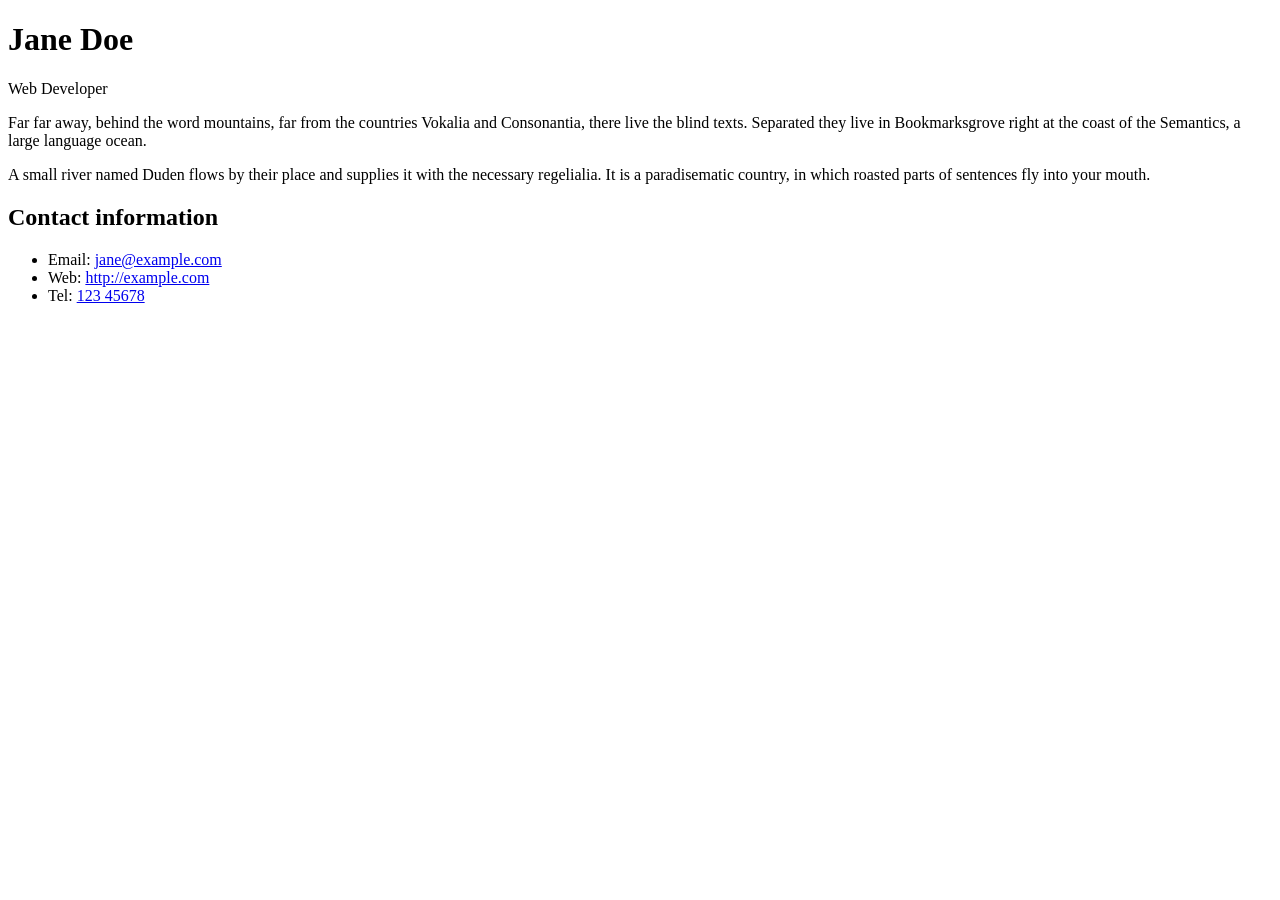
<file: assignment3_1/index.html>
<!DOCTYPE html>
<!--
Name: christen smart-cowan
File: index.html
Date: 20 June 2026
A biography page styled with CSS for Assignment 3 Part 1.
-->
    <h1>Jane Doe</h1>
    <div class="job-title">Web Developer</div>
    <p>
  Far far away, behind the word mountains, far from the countries Vokalia and
  Consonantia, there live the blind texts. Separated they live in Bookmarksgrove
  right at the coast of the Semantics, a large language ocean.
</p>

<p>
  A small river named Duden flows by their place and supplies it with the
  necessary regelialia. It is a paradisematic country, in which roasted parts of
  sentences fly into your mouth.
</p>

<h2>Contact information</h2>
<ul>
  <li>Email: <a href="mailto:jane@example.com">jane@example.com</a></li>
  <li>Web: <a href="http://example.com">http://example.com</a></li>
  <li>Tel: <a href="tel:12345678">123 45678</a></li>
</ul>
</file>
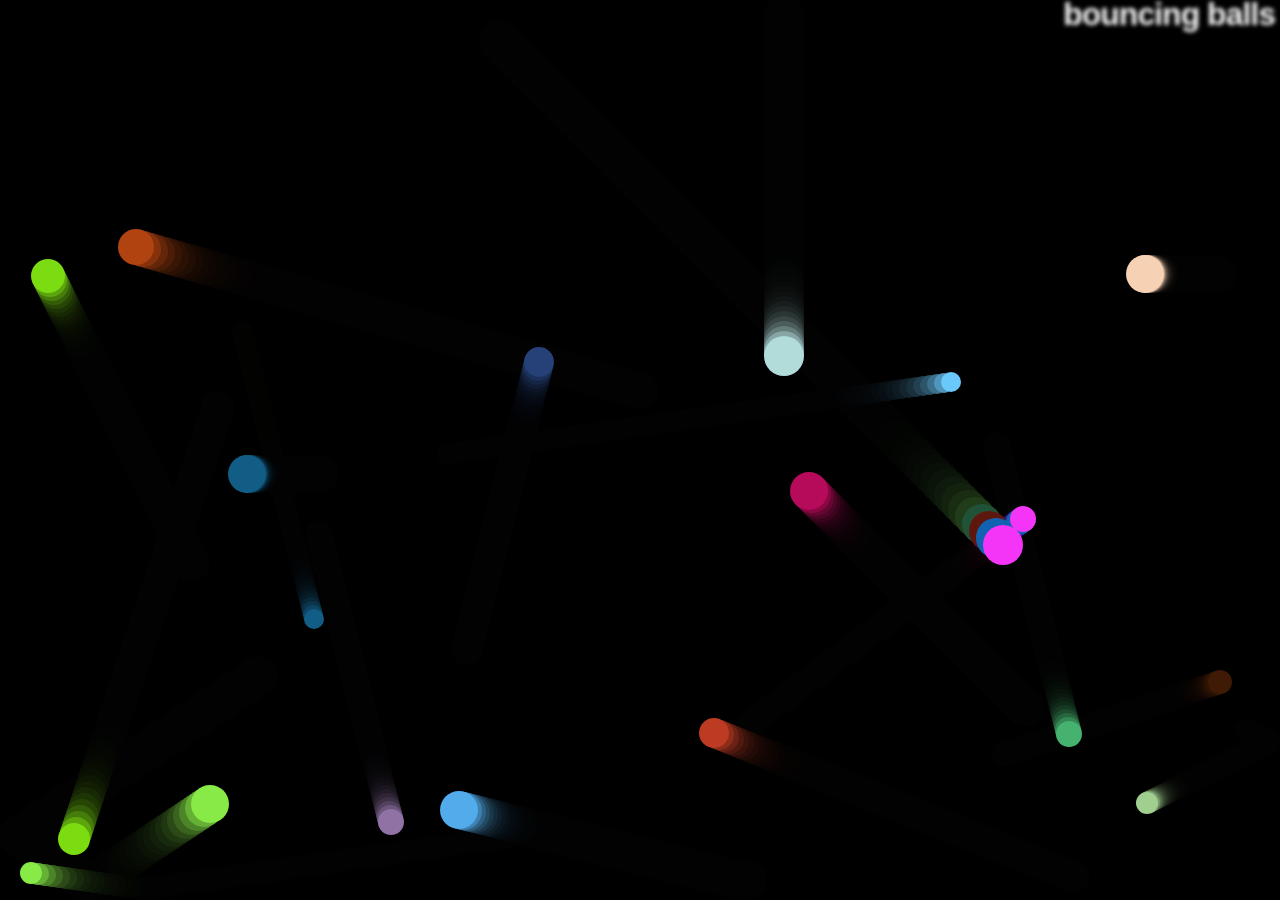
<file: Assignment4_3/index.html>
<!DOCTYPE html>
<html lang="en-US">
  <head>
    <meta charset="utf-8">
    <meta name="viewport" content="width=device-width">
    <title>Bouncing balls</title>
    <link rel="stylesheet" href="style.css">
  </head>

  <body>
    <h1>bouncing balls</h1>
    <canvas></canvas>

    <script src="main.js"></script>
  </body>
</html>
</file>
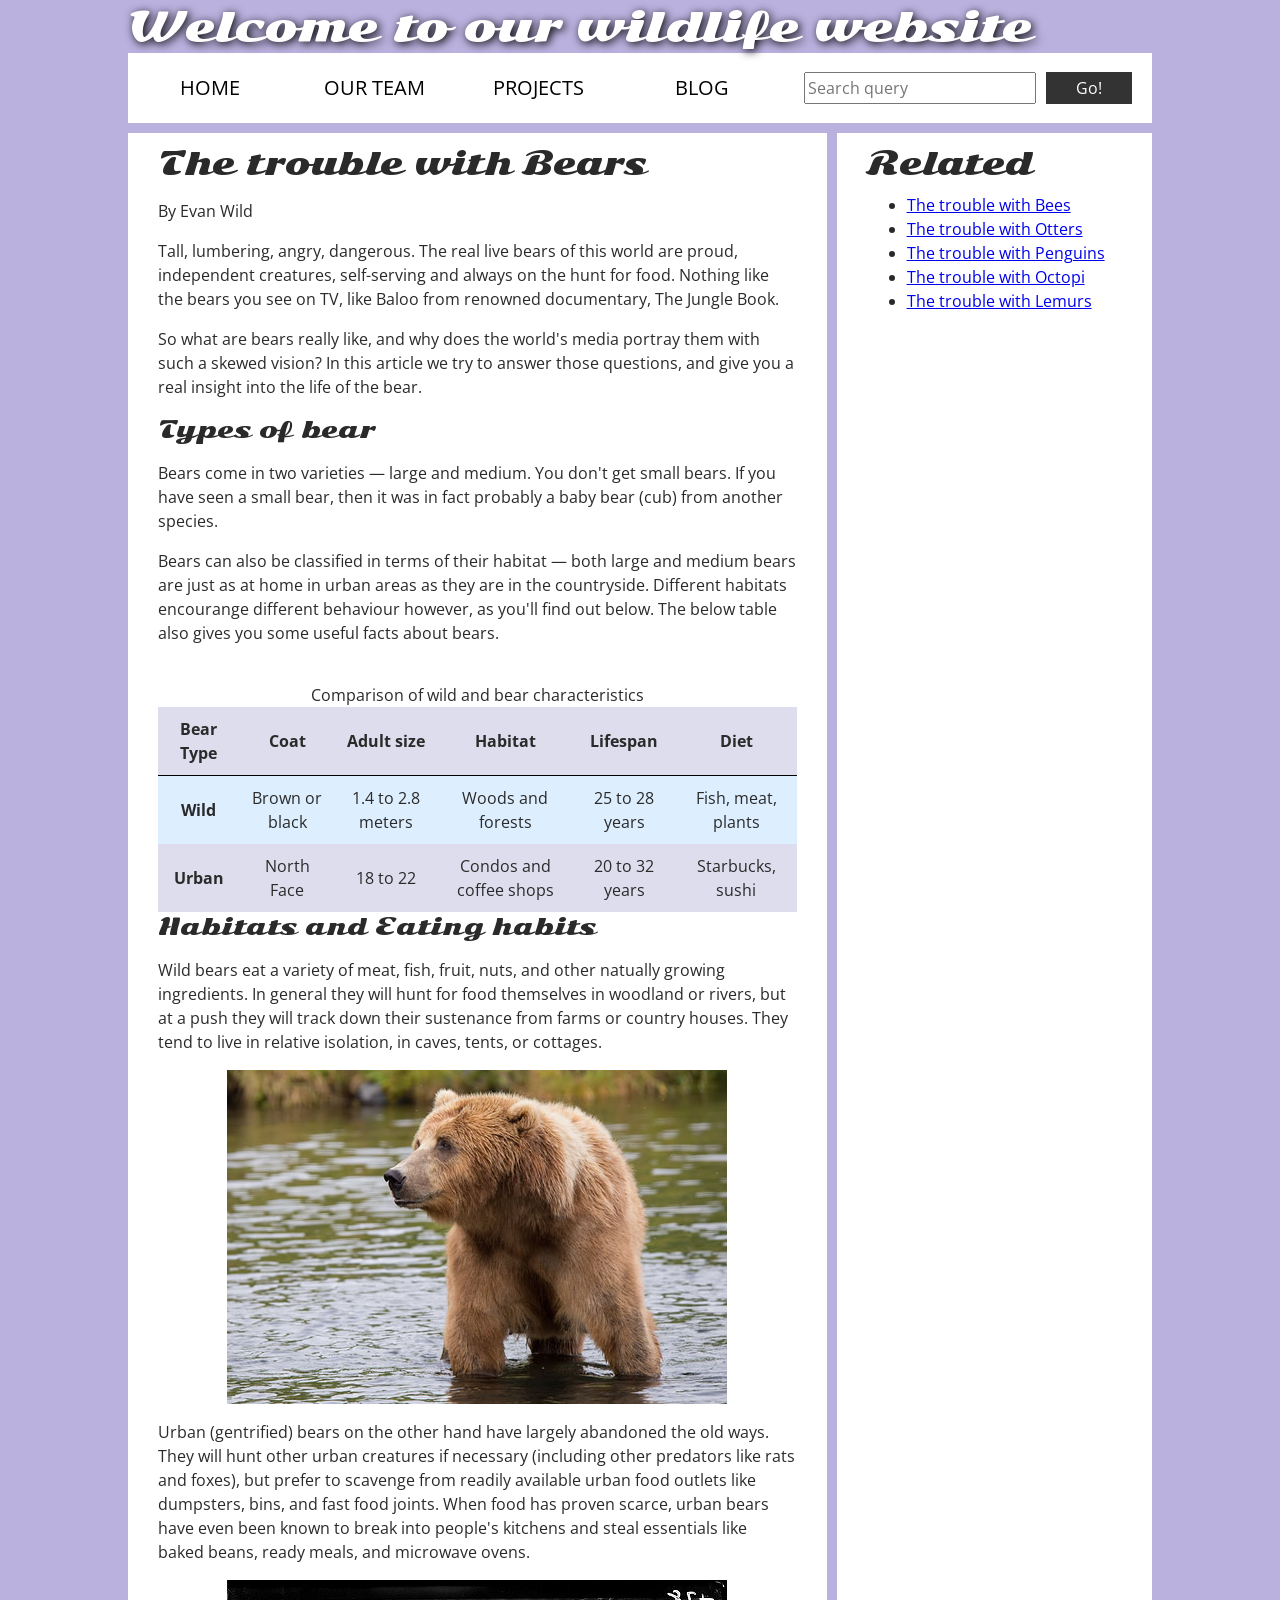
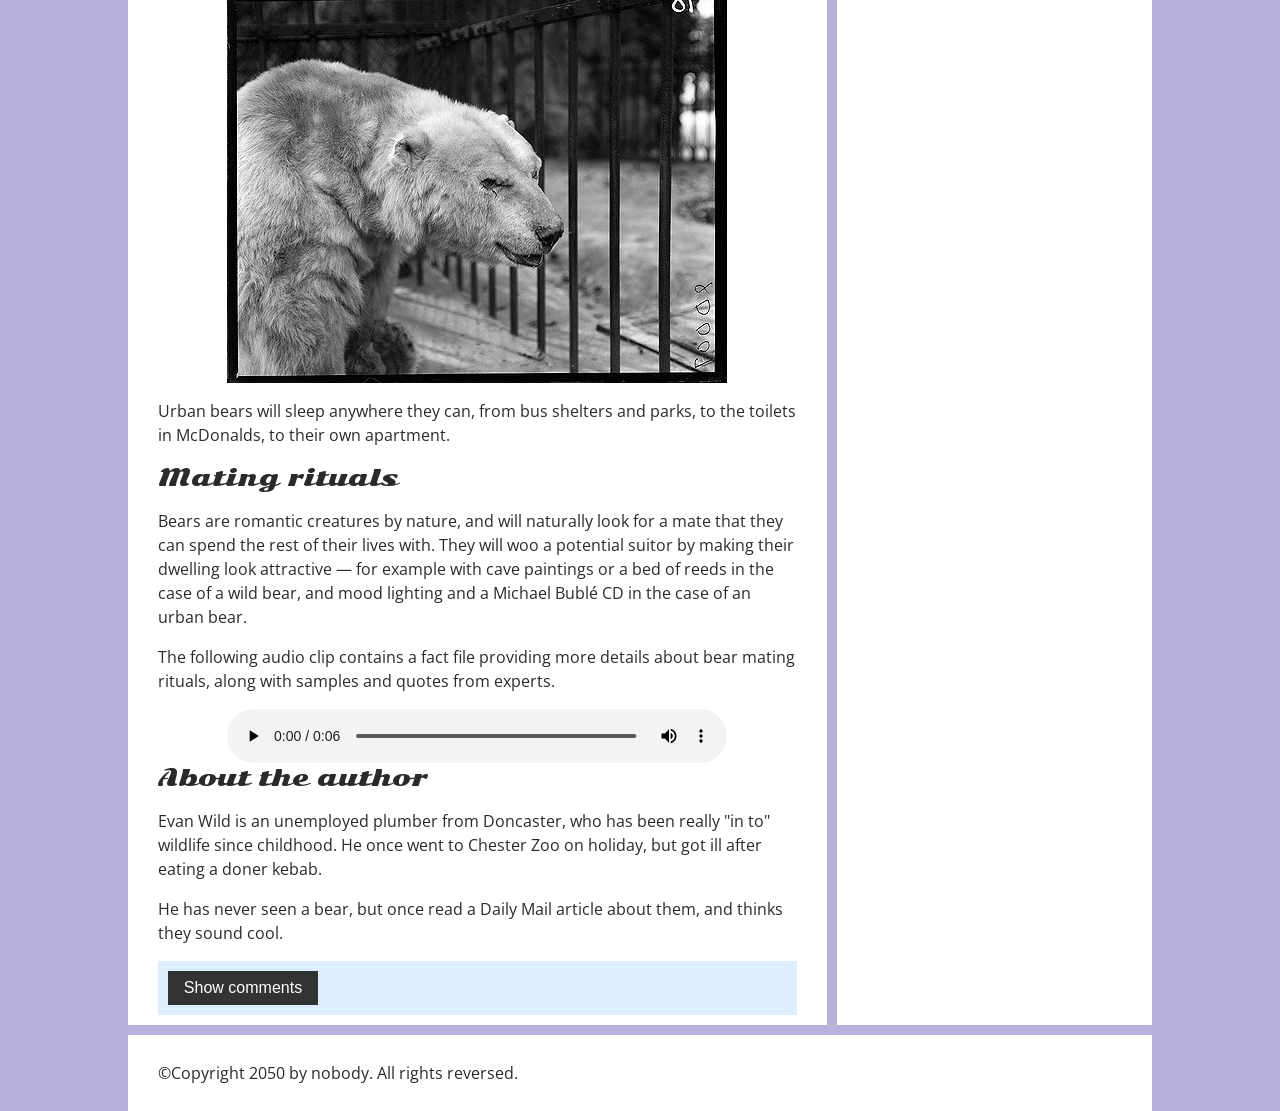
<file: Assignment5_1/index.html>
<!DOCTYPE html>
<!-- 
Name: christen smart
File: assignment5.1.html 
Date: 08 august 2026
web accessibility practice
-->
<html lang="en">
  <head>
    <meta charset="utf-8">
    <meta name="viewport" content="width=device-width, initial-scale=1.0">

    <title>Accessibility assessment</title>
    <link href="https://fonts.googleapis.com/css?family=Open+Sans+Condensed:300|Sonsie+One" rel="stylesheet" type="text/css">
    <link rel="stylesheet" href="style.css">

    <!-- the below three lines are a fix to get HTML5 semantic elements working in old versions of Internet Explorer-->
    <!--[if lt IE 9]>
      <script src="http://html5shiv.googlecode.com/svn/trunk/html5.js"></script>
    <![endif]-->
  </head>

  <body>
    <div class="header">
      <font size="7">Welcome to our wildlife website</font>
    </div>

    <div class="nav">
      <ul>
        <li><a href="#">Home</a></li>
        <li><a href="#">Our team</a></li>
        <li><a href="#">Projects</a></li>
        <li><a href="#">Blog</a></li>
      </ul>

      <form class="search" role="search">
        <input type="search" name="q" id="search-input" placeholder="Search query">
        <input type="submit" value="Go!">
      </form>
    </div>

    <main>
      <article>
        <font size="6">The trouble with Bears</font>
        <p>By Evan Wild</p>
        
        <p>Tall, lumbering, angry, dangerous. The real live bears of this world are proud, independent creatures, self-serving and always on the hunt for food. Nothing like the bears you see on TV, like Baloo from renowned documentary, The Jungle Book.</p>
        <p>So what are bears really like, and why does the world's media portray them with such a skewed vision? In this article we try to answer those questions, and give you a real insight into the life of the bear.</p>
        
        <font size="5">Types of bear</font>
        <p>Bears come in two varieties — large and medium. You don't get small bears. If you have seen a small bear, then it was in fact probably a baby bear (cub) from another species.</p>
        <p>Bears can also be classified in terms of their habitat — both large and medium bears are just as at home in urban areas as they are in the countryside. Different habitats encourange different behaviour however, as you'll find out below. The below table also gives you some useful facts about bears.</p>
        <br><br>
        <table>
          <caption>Comparison of wild and bear characteristics</caption>
          <thead>
            <tr>
              <th scope="col">Bear Type</th>
              <th scope="col">Coat</th>
              <th scope="col">Adult size</th>
              <th scope="col">Habitat</th>
              <th scope="col">Lifespan</th>
              <th scope="col">Diet</th>
            </tr>
          </thead>
          <tbody>
            <tr>
              <th scope="row">Wild</th>
              <td>Brown or black</td>
              <td>1.4 to 2.8 meters</td>
              <td>Woods and forests</td>
              <td>25 to 28 years</td>
              <td>Fish, meat, plants</td>
            </tr>
            <tr>
              <th scope="row">Urban</th>
              <td>North Face</td>
              <td>18 to 22</td>
              <td>Condos and coffee shops</td>
              <td>20 to 32 years</td>
              <td>Starbucks, sushi</td>
            </tr>
          </tbody>
        </table>

        <font size="5">Habitats and Eating habits</font>
        <p>Wild bears eat a variety of meat, fish, fruit, nuts, and other natually growing ingredients. In general they will hunt for food themselves in woodland or rivers, but at a push they will track down their sustenance from farms or country houses. They tend to live in relative isolation, in caves, tents, or cottages.</p>
        <img src="media/wild-bear.jpg" alt="Wild brown Bear standing in a river looking to the right">
        <p>Urban (gentrified) bears on the other hand have largely abandoned the old ways. They will hunt other urban creatures if necessary (including other predators like rats and foxes), but prefer to scavenge from readily available urban food outlets like dumpsters, bins, and fast food joints. When food has proven scarce, urban bears have even been known to break into people's kitchens and steal essentials like baked beans, ready meals, and microwave ovens.</p>
        <img src="media/urban-bear.jpg" alt="Black and white image of a bear sitting in a cage"> 
        <p>Urban bears will sleep anywhere they can, from bus shelters and parks, to the toilets in McDonalds, to their own apartment.</p>

        <font size="5">Mating rituals</font>
        <p>Bears are romantic creatures by nature, and will naturally look for a mate that they can spend the rest of their lives with. They will woo a potential suitor by making their dwelling look attractive — for example with cave paintings or a bed of reeds in the case of a wild bear, and mood lighting and a Michael Bublé CD in the case of an urban bear.</p>
        <p>The following audio clip contains a fact file providing more details about bear mating rituals, along with samples and quotes from experts.</p>
        <audio controls>
          <source src="media/bear.mp3" type="audio/mp3">
          <source src="media/bear.ogg" type="audio/ogg">
          <p>It looks like your browser doesn't support HTML5 audio players.</p>
        </audio>

        <aside>

          <font size="5">About the author</font>
          <p>Evan Wild is an unemployed plumber from Doncaster, who has been really "in to" wildlife since childhood. He once went to Chester Zoo on holiday, but got ill after eating a doner kebab.</p>
          <p>He has never seen a bear, but once read a Daily Mail article about them, and thinks they sound cool.</p>
        </aside>
        <section class="comments">
          <button type="button" class="show-hide">Show comments</button>

          <div class="comment-wrapper">

            <font size="6">Add comment</font>

            <form class="comment-form">
              <div class="flex-pair">
                <label for="name">Your name:</label>
                <input type="text" name="name" id="name" placeholder="Enter your name">
              </div>
              <div class="flex-pair">
                <label for="comment">Your comment:</label>
                <input type="text" name="comment" id="comment" placeholder="Enter your comment">
              </div>
              <div>
                <input type="submit" value="Submit comment">
              </div>
            </form>

            <font size="6">Comments</font>

            <ul class="comment-container">
            
              li>

                <p>Bob Fossil</p>

                <p>Oh I am so glad you taught me all about the big brown angry guys in the woods. With their sniffing little noses and their bad attitudes, they can sure be a menace — I was thinking of putting them all in a truck and driving them outta here. I run a zoo, you know.</p>

              </li>

              </ul>

          </div>
        </section>
      </article>

      <div class="secondary">
        <font size="6">Related</font>

        <ul>
          <li><a href="#">The trouble with Bees</a></li>
          <li><a href="#">The trouble with Otters</a></li>
          <li><a href="#">The trouble with Penguins</a></li>
          <li><a href="#">The trouble with Octopi</a></li>
          <li><a href="#">The trouble with Lemurs</a></li>
        </ul>
      </div>
    </main>

    <footer>
      <p>©Copyright 2050 by nobody. All rights reversed.</p>
    </footer>

    <script src="main.js"></script>

  </body>
</html>
</file>
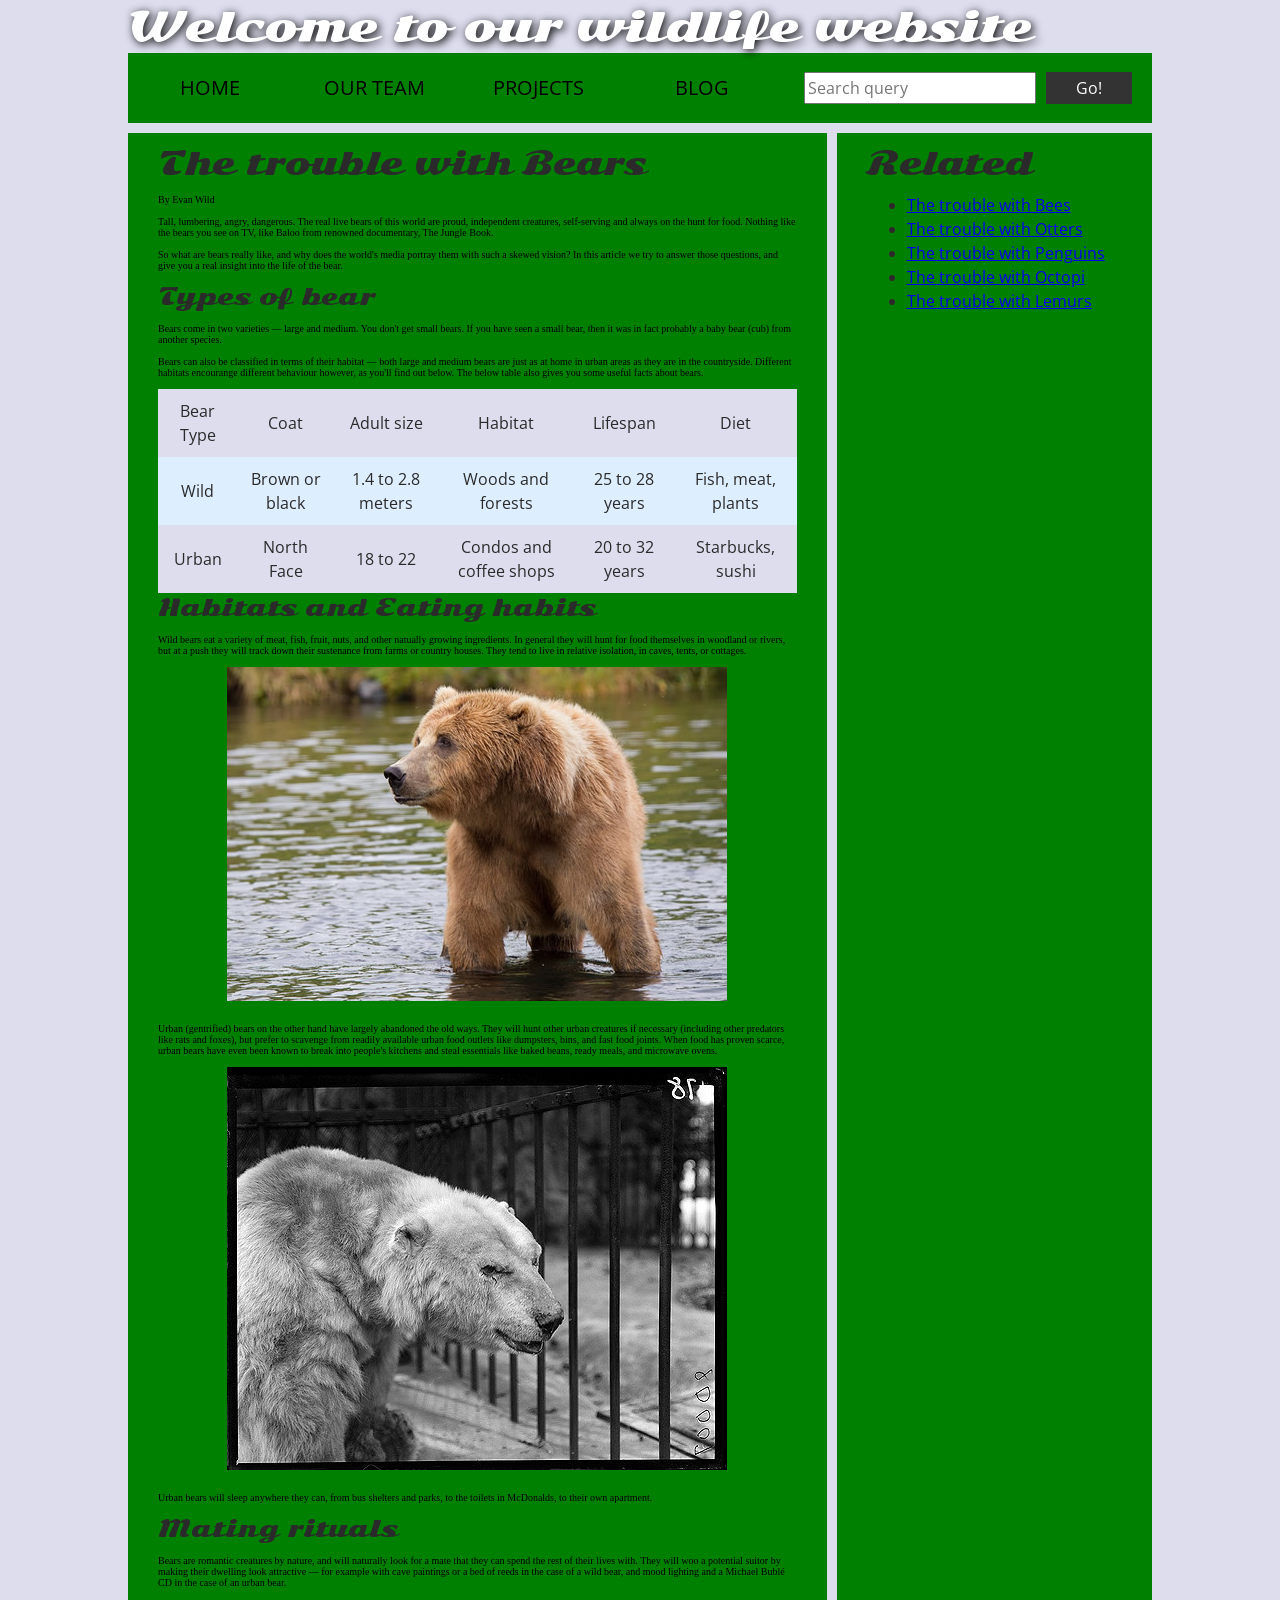
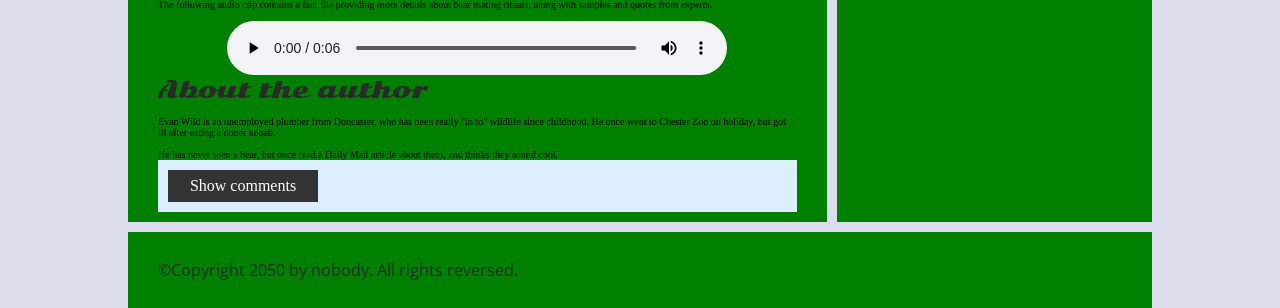
<file: Assignment5_1/assessment-files/index.html>
<!DOCTYPE html>
<html>
  <head>
    <meta charset="utf-8">

    <title>Accessibility assessment</title>
    <link href="https://fonts.googleapis.com/css?family=Open+Sans+Condensed:300|Sonsie+One" rel="stylesheet" type="text/css">
    <link rel="stylesheet" href="style.css">

    <!-- the below three lines are a fix to get HTML5 semantic elements working in old versions of Internet Explorer-->
    <!--[if lt IE 9]>
      <script src="http://html5shiv.googlecode.com/svn/trunk/html5.js"></script>
    <![endif]-->
  </head>

  <body>
    <div class="header">
      <font size="7">Welcome to our wildlife website</font>
    </div>

    <div class="nav">
      <ul>
        <li><a href="#">Home</a></li>
        <li><a href="#">Our team</a></li>
        <li><a href="#">Projects</a></li>
        <li><a href="#">Blog</a></li>
      </ul>

      <form class="search">
        <input type="search" name="q" placeholder="Search query">
        <input type="submit" value="Go!">
      </form>
    </div>

    <main>
      <article>
        <font size="6">The trouble with Bears</font>
        <br><br>
        By Evan Wild
        <br><br>
        Tall, lumbering, angry, dangerous. The real live bears of this world are proud, independent creatures, self-serving and always on the hunt for food. Nothing like the bears you see on TV, like Baloo from renowned documentary, The Jungle Book.
        <br><br>
        So what are bears really like, and why does the world's media portray them with such a skewed vision? In this article we try to answer those questions, and give you a real insight into the life of the bear.
        <br><br>
        <font size="5">Types of bear</font>
        <br><br>
        Bears come in two varieties — large and medium. You don't get small bears. If you have seen a small bear, then it was in fact probably a baby bear (cub) from another species.
        <br><br>
        Bears can also be classified in terms of their habitat — both large and medium bears are just as at home in urban areas as they are in the countryside. Different habitats encourange different behaviour however, as you'll find out below. The below table also gives you some useful facts about bears.
        <br><br>
        <table>
          <thead>
            <tr>
              <td>Bear Type</td>
              <td>Coat</td>
              <td>Adult size</td>
              <td>Habitat</td>
              <td>Lifespan</td>
              <td>Diet</td>
            </tr>
          </thead>
          <tbody>
            <tr>
              <td>Wild</td>
              <td>Brown or black</td>
              <td>1.4 to 2.8 meters</td>
              <td>Woods and forests</td>
              <td>25 to 28 years</td>
              <td>Fish, meat, plants</td>
            </tr>
            <tr>
              <td>Urban</td>
              <td>North Face</td>
              <td>18 to 22</td>
              <td>Condos and coffee shops</td>
              <td>20 to 32 years</td>
              <td>Starbucks, sushi</td>
            </tr>
          </tbody>
        </table>

        <font size="5">Habitats and Eating habits</font>
        <br><br>
        Wild bears eat a variety of meat, fish, fruit, nuts, and other natually growing ingredients. In general they will hunt for food themselves in woodland or rivers, but at a push they will track down their sustenance from farms or country houses. They tend to live in relative isolation, in caves, tents, or cottages.
        <br><br>
        <img src="media/wild-bear.jpg">
        <br><br>
        Urban (gentrified) bears on the other hand have largely abandoned the old ways. They will hunt other urban creatures if necessary (including other predators like rats and foxes), but prefer to scavenge from readily available urban food outlets like dumpsters, bins, and fast food joints. When food has proven scarce, urban bears have even been known to break into people's kitchens and steal essentials like baked beans, ready meals, and microwave ovens.
        <br><br>
        <img src="media/urban-bear.jpg">
        <br><br>
        Urban bears will sleep anywhere they can, from bus shelters and parks, to the toilets in McDonalds, to their own apartment.
        <br><br>
        <font size="5">Mating rituals</font>
        <br><br>
        Bears are romantic creatures by nature, and will naturally look for a mate that they can spend the rest of their lives with. They will woo a potential suitor by making their dwelling look attractive — for example with cave paintings or a bed of reeds in the case of a wild bear, and mood lighting and a Michael Bublé CD in the case of an urban bear.
        <br><br>
        The following audio clip contains a fact file providing more details about bear mating rituals, along with samples and quotes from experts.
        <br><br>
        <audio controls>
          <source src="media/bear.mp3" type="audio/mp3">
          <source src="media/bear.ogg" type="audio/ogg">
          <p>It looks like your browser doesn't support HTML5 audio players.</p>
        </audio>

        <aside>

          <font size="5">About the author</font>
        <br><br>
          Evan Wild is an unemployed plumber from Doncaster, who has been really "in to" wildlife since childhood. He once went to Chester Zoo on holiday, but got ill after eating a doner kebab.
        <br><br>
          He has never seen a bear, but once read a Daily Mail article about them, and thinks they sound cool.

        </aside>
        <section class="comments">
          <div class="show-hide">Show comments</div>

          <div class="comment-wrapper">

            <font size="6">Add comment</font>

            <form class="comment-form">
              <div class="flex-pair">
                Your name:
                <input type="text" name="name" id="name" placeholder="Enter your name">
              </div>
              <div class="flex-pair">
                Your comment:
                <input type="text" name="comment" id="comment" placeholder="Enter your comment">
              </div>
              <div>
                <input type="submit" value="Submit comment">
              </div>
            </form>

            <font size="6">Comments</font>

            <ul class="comment-container">

              <li>

                <p>Bob Fossil</p>

                <p>Oh I am so glad you taught me all about the big brown angry guys in the woods. With their sniffing little noses and their bad attitudes, they can sure be a menace — I was thinking of putting them all in a truck and driving them outta here. I run a zoo, you know.</p>

              </li>

            </ul>

          </div>
        </section>
      </article>

      <div class="secondary">
        <font size="6">Related</font>

        <ul>
          <li><a href="#">The trouble with Bees</a></li>
          <li><a href="#">The trouble with Otters</a></li>
          <li><a href="#">The trouble with Penguins</a></li>
          <li><a href="#">The trouble with Octopi</a></li>
          <li><a href="#">The trouble with Lemurs</a></li>
        </ul>
      </div>
    </main>

    <footer>
      <p>©Copyright 2050 by nobody. All rights reversed.</p>
    </footer>

    <script src="main.js"></script>

  </body>
</html>
</file>
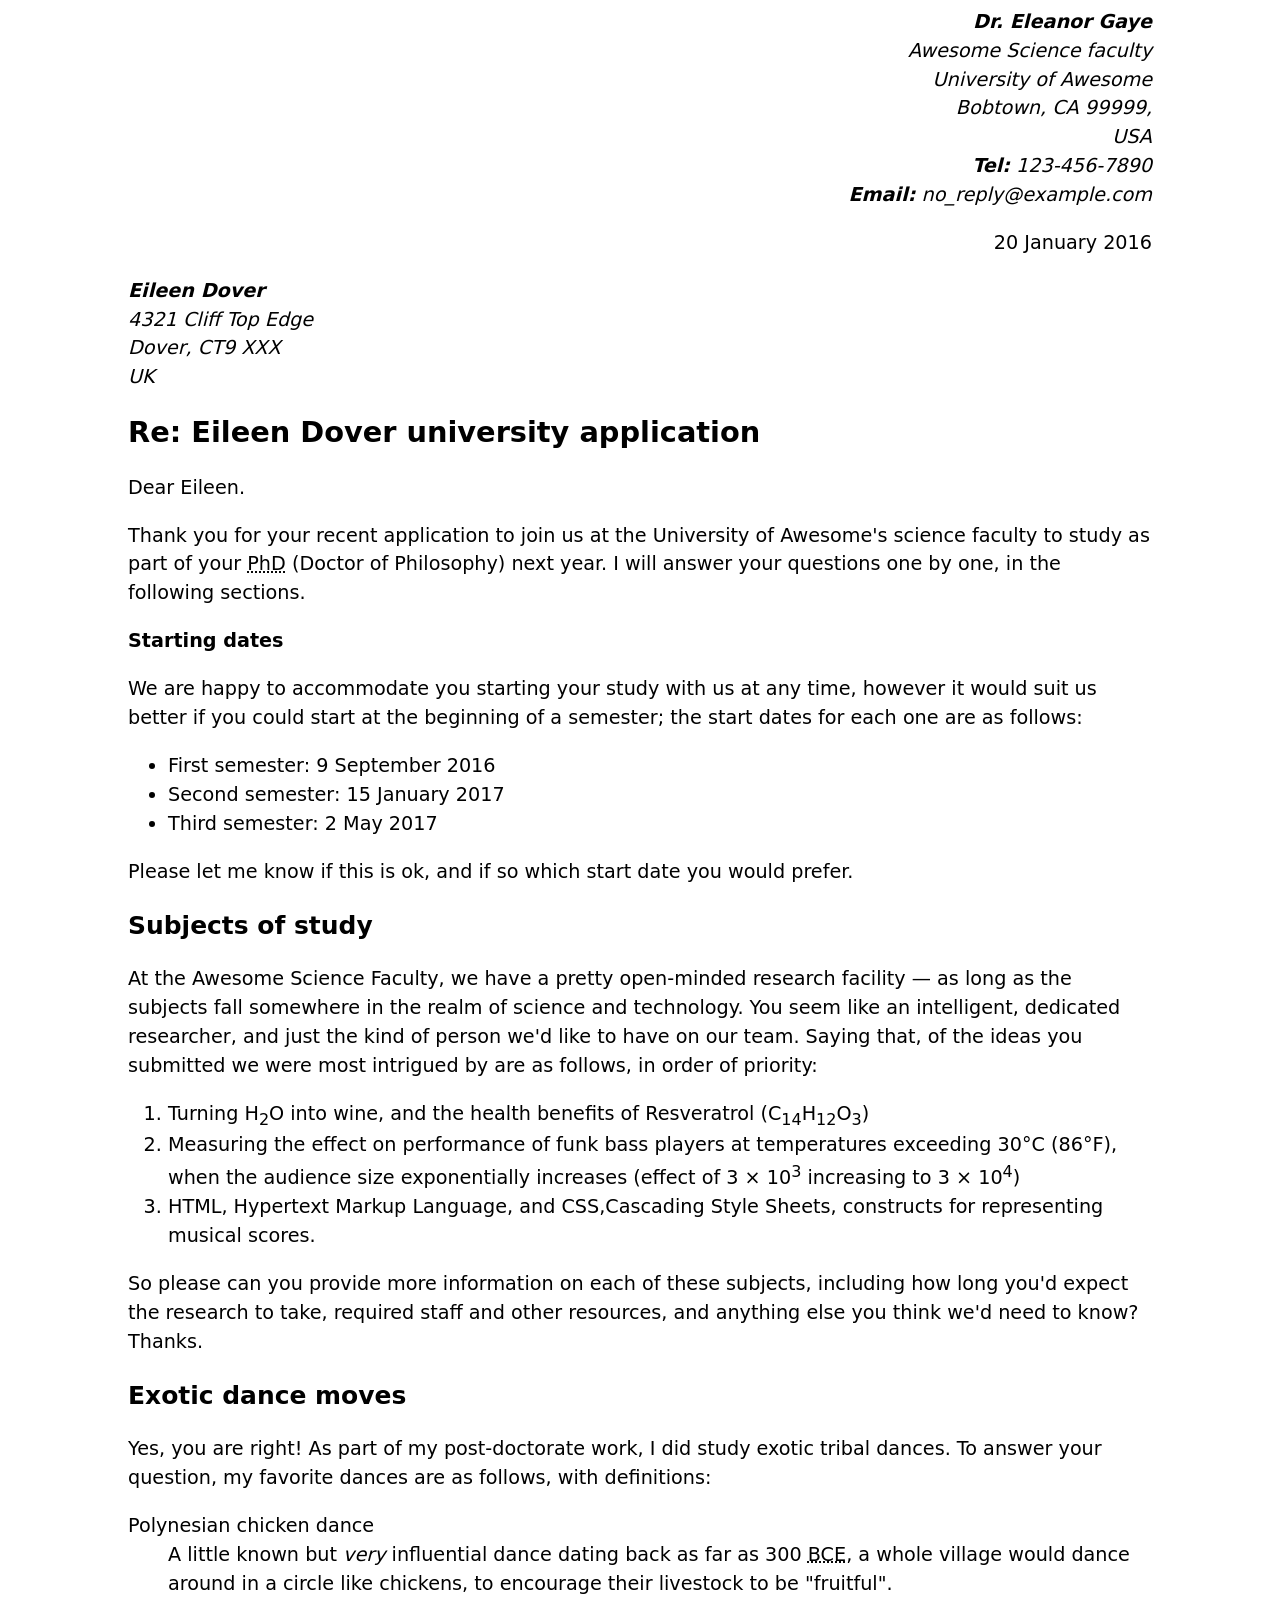
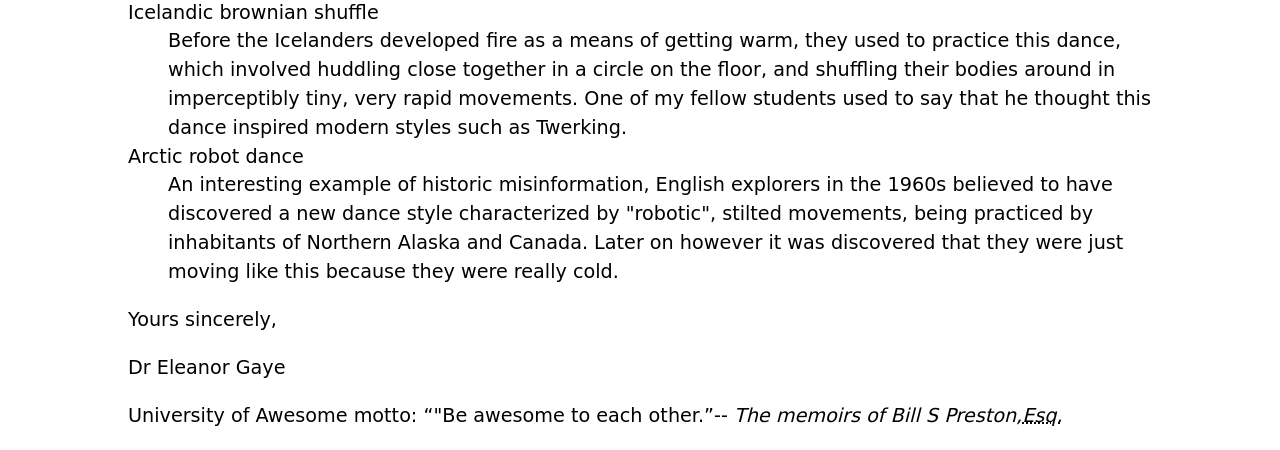
<file: lab1/part1/index.html>
<!DOCTYPE html>
<html lang="en">
<head>
    <meta charset="utf-8">
        <title>INFT1206 - Home Page</title>
        <!--
        Name: Christen Smart
        File: index.html
        Date: 13 May 2026
        Lab1 Part 1 marking up a cover letter for the INFT1206 website
        -->
        <style>
            body {
            font: 1.2em / 1.5 system-ui;
            width: 80%;
            margin-left: auto;
            margin-right: auto;
            }

            .sender-column {
            text-align: right;
            }

            h1 {
            font-size: 1.5em;
            }

            h2 {
            font-size: 1.3em;
            }
        </style>
    </head>
    <body>
        <address class="sender-column"><strong>Dr. Eleanor Gaye</strong><br>
        Awesome Science faculty<br>
        University of Awesome<br>
        Bobtown, CA 99999,<br>
        USA<br>
        <strong>Tel:</strong> 123-456-7890<br>
        <strong>Email:</strong> no_reply@example.com<br>
        </address>
        <p class="sender-column">20 January 2016</p>

        <address>
        <strong>Eileen Dover</strong><br>
        4321 Cliff Top Edge<br>
        Dover, CT9 XXX<br>
        UK<br>
        </address>

        <h1>Re: Eileen Dover university application</h1>

        <p>Dear Eileen.</p>

        <p>
        Thank you for your recent application to join us at the University of
        Awesome's science faculty to study as part of your
        <abbr title="Doctor of Philosophy">PhD</abbr> (Doctor of Philosophy) next year. I will answer your
        questions one by one, in the following sections.
        </p>

        <p><strong>Starting dates</strong></p>

        <p>
        We are happy to accommodate you starting your study with us at any time,
        however it would suit us better if you could start at the beginning of a
        semester; the start dates for each one are as follows:
        </p>
        
        <ul>
            <li>First semester: <time datetime="2016-09-09">9 September 2016</time></li>
            <li>Second semester: <time datetime="2017-01-15">15 January 2017</time></li>
            <li>Third semester: <time datetime="2017-05-02">2 May 2017</time></li>
        </ul>
        <p>
        Please let me know if this is ok, and if so which start date you would
        prefer.
        </p>
        
        <h2>Subjects of study</h2>
        
        <p>
        At the Awesome Science Faculty, we have a pretty open-minded research
        facility — as long as the subjects fall somewhere in the realm of science
        and technology. You seem like an intelligent, dedicated researcher, and
        just the kind of person we'd like to have on our team. Saying that, of the
        ideas you submitted we were most intrigued by are as follows, in order of
        priority:
        </p>


        <ol>
            <li>Turning H<sub>2</sub>O into wine, and the health benefits of Resveratrol (C<sub>14</sub>H<sub>12</sub>O<sub>3</sub>)</li>
            <li>Measuring the effect on performance of funk bass players at temperatures exceeding 30°C (86°F), when the audience size exponentially increases (effect of 3 × 10<sup>3</sup> increasing to 3 × 10<sup>4</sup>)</li>
            <li>HTML, Hypertext Markup Language, and CSS,Cascading Style Sheets, constructs for representing musical scores.
        </ol>
        
        <p>
        So please can you provide more information on each of these subjects,
        including how long you'd expect the research to take, required staff and
        other resources, and anything else you think we'd need to know? Thanks.
        </p>
        <h2>Exotic dance moves</h2>
        <p>
        Yes, you are right! As part of my post-doctorate work, I
        did study exotic tribal dances. To answer your question, my
        favorite dances are as follows, with definitions:
        </p> 

        <dl>
            
            <dt>Polynesian chicken dance</dt>
            <dd>
                A little known but <em>very</em> influential dance dating back as far as
            300 <abbr title="Before Common Era">BCE</abbr>, a whole village would
            dance around in a circle like chickens, to encourage their livestock to
            be "fruitful".
            </dd>
            <dt>Icelandic brownian shuffle</dt>
            <dd>
                Before the Icelanders developed fire as a means of getting warm, they
            used to practice this dance, which involved huddling close together in a
            circle on the floor, and shuffling their bodies around in imperceptibly
            tiny, very rapid movements. One of my fellow students used to say that
            he thought this dance inspired modern styles such as Twerking.
            </dd>
            <dt>Arctic robot dance</dt>
            <dd>
                An interesting example of historic misinformation, English explorers in
            the 1960s believed to have discovered a new dance style characterized by
            "robotic", stilted movements, being practiced by inhabitants of Northern
            Alaska and Canada. Later on however it was discovered that they were
            just moving like this because they were really cold.
            </dd>
        </dl>
        
        <p>Yours sincerely,</p> 
    
        <p>Dr Eleanor Gaye</p>
    <p>
    University of Awesome motto: <q>"Be awesome to each other.</q>-- <cite>The memoirs of Bill S Preston,<abbr title="Esquire">Esq.</abbr></cite>
    </p>    
    </body>
</html>
</file>
<file: Assignment4_3/style.css>
html, body {
  margin: 0;
}

html {
  font-family: 'Helvetica Neue', Helvetica, Arial, sans-serif;
  height: 100%;
}

body {
  overflow: hidden;
  height: inherit;
}

h1 {
  font-size: 2rem;
  letter-spacing: -1px;
  position: absolute;
  margin: 0;
  top: -4px;
  right: 5px;

  color: transparent;
  text-shadow: 0 0 4px white;
}
</file>
<file: Assignment5_1/style.css>
/* || General setup */

html, body {
  margin: 0;
  padding: 0;
}

html {
  font-size: 10px;
  background-color: rgb(187, 177, 223);
}

body {
  width: 80%;
  min-width: 1024px;
  margin: 0 auto;
}

/* || typography */

font[size="7"], font[size="6"], font[size="5"] {
  font-family: 'Sonsie One', cursive;
  color: #2a2a2a;
}

p, input, li, table, label {
  font-family: 'Open Sans Condensed', sans-serif;
  color: #2a2a2a;
}

font[size="7"] {
  font-size: 4rem;
  text-align: center;
  color: white;
  text-shadow: 2px 2px 10px black;
}

font[size="6"] {
  font-size: 3rem;
  text-align: center;
}

font[size="5"] {
  font-size: 2.2rem;
}

p, li, table {
  font-size: 1.6rem;
  line-height: 1.5;
}

/* || header layout */

div[class="nav"], article, footer, .secondary {
  background-color: rgb(255, 255, 255);
}

article, footer, .secondary {
  padding: 10px 30px;
}

article {
  margin-right: 10px;
}

div[class="nav"] {
  height: 50px;
  background-color: ff80ff;
  display: flex;
  padding: 1% 0;
  margin-bottom: 10px;
}

div[class="nav"] ul {
  padding: 0;
  list-style-type: none;
  flex: 2;
  display: flex;
}

div[class="nav"] li {
  display: inline;
  text-align: center;
  flex: 1;
}

div[class="nav"] a {
  display: inline-block;
  font-size: 2rem;
  text-transform: uppercase;
  text-decoration: none;
  color: black;
}

div[class="nav"] .search {
  flex: 1;
  display: flex;
  align-items: center;
  height: 100%;
  padding: 0 2em;
}

.search input {
  font-size: 1.6rem;
  height: 32px;
}

.search input[type="search"] {
  flex: 3;
}

.search input[type="submit"] {
  flex: 1;
  margin-left: 1rem;
  background: #333;
  border: 0;
  color: white;
}

/* || main layout */

main {
  display: flex;
}

article {
  flex: 5;
}

.secondary {
  flex: 2;
}

footer {
  margin-top: 10px;
}

/* Table styling */

table {
  width: 100%;
  background-color: #dde;
  border-collapse: collapse;
}

th, td {
  padding: 10px;
}

td {
  text-align: center;
}

th[scope="col"] {
  border-bottom: 1px solid black;
}

tbody tr:nth-child(odd) {
  background-color: #def;
}

/* styling content images and audio */

img, audio {
  display: block;
  margin: 0 auto;
}

audio {
  width: 500px;
}

/* Comments styling */

.comments {
  background-color: #def;
  padding: 10px;
}

.show-hide {
  cursor: pointer;
}

.comments font[size="6"] {
  font-size: 2rem;
}

.comments font[size="6"]:nth-of-type(2) {
  margin-bottom: 0;
}

.comment-form {
  margin-bottom: 3rem;
}

.comment-form .flex-pair {
  display: flex;
  padding: 0 3rem 1rem;
}

.comment-form label {
  align-self: center;
  flex: 2;
  text-align: right;
}

.comment-form input {
  margin-left: 1rem;
  flex: 6;
}

.show-hide {
  text-align: center;
  width: 150px;
}

.comment-form input, .comment-form label, .show-hide {
  font-size: 1.6rem;
  line-height: 32px;
}

.comment-form input[type="submit"], .show-hide {
  background: #333;
  border: 0;
  color: white;
}

.comment-form input[type="submit"] {
  width: 30%;
  display: block;
  margin: 0 auto;
}

.comment-container {
  margin-top: 0;
}

.comment-container li {
  list-style-type: none;
  display: flex;
}

.comment-container li p:nth-child(1) {
  flex: 1;
  font-weight: bold;
}

.comment-container li p:nth-child(2) {
  flex: 5;
}
</file>
<file: Assignment5_1/assessment-files/style.css>
/* || General setup */

html, body {
  margin: 0;
  padding: 0;
}

html {
  font-size: 10px;
  background-color: #dde;
}

body {
  width: 80%;
  min-width: 1024px;
  margin: 0 auto;
}

/* || typography */

font[size="7"], font[size="6"], font[size="5"] {
  font-family: 'Sonsie One', cursive;
  color: #2a2a2a;
}

p, input, li, table, label {
  font-family: 'Open Sans Condensed', sans-serif;
  color: #2a2a2a;
}

font[size="7"] {
  font-size: 4rem;
  text-align: center;
  color: white;
  text-shadow: 2px 2px 10px black;
}

font[size="6"] {
  font-size: 3rem;
  text-align: center;
}

font[size="5"] {
  font-size: 2.2rem;
}

p, li, table {
  font-size: 1.6rem;
  line-height: 1.5;
}

/* || header layout */

div[class="nav"], article, footer, .secondary {
  background-color: green;
}

article, footer, .secondary {
  padding: 10px 30px;
}

article {
  margin-right: 10px;
}

div[class="nav"] {
  height: 50px;
  background-color: ff80ff;
  display: flex;
  padding: 1% 0;
  margin-bottom: 10px;
}

div[class="nav"] ul {
  padding: 0;
  list-style-type: none;
  flex: 2;
  display: flex;
}

div[class="nav"] li {
  display: inline;
  text-align: center;
  flex: 1;
}

div[class="nav"] a {
  display: inline-block;
  font-size: 2rem;
  text-transform: uppercase;
  text-decoration: none;
  color: black;
}

div[class="nav"] .search {
  flex: 1;
  display: flex;
  align-items: center;
  height: 100%;
  padding: 0 2em;
}

.search input {
  font-size: 1.6rem;
  height: 32px;
}

.search input[type="search"] {
  flex: 3;
}

.search input[type="submit"] {
  flex: 1;
  margin-left: 1rem;
  background: #333;
  border: 0;
  color: white;
}

/* || main layout */

main {
  display: flex;
}

article {
  flex: 5;
}

.secondary {
  flex: 2;
}

footer {
  margin-top: 10px;
}

/* Table styling */

table {
  width: 100%;
  background-color: #dde;
  border-collapse: collapse;
}

th, td {
  padding: 10px;
}

td {
  text-align: center;
}

th[scope="col"] {
  border-bottom: 1px solid black;
}

tbody tr:nth-child(odd) {
  background-color: #def;
}

/* styling content images and audio */

img, audio {
  display: block;
  margin: 0 auto;
}

audio {
  width: 500px;
}

/* Comments styling */

.comments {
  background-color: #def;
  padding: 10px;
}

.show-hide {
  cursor: pointer;
}

.comments font[size="6"] {
  font-size: 2rem;
}

.comments font[size="6"]:nth-of-type(2) {
  margin-bottom: 0;
}

.comment-form {
  margin-bottom: 3rem;
}

.comment-form .flex-pair {
  display: flex;
  padding: 0 3rem 1rem;
}

.comment-form label {
  align-self: center;
  flex: 2;
  text-align: right;
}

.comment-form input {
  margin-left: 1rem;
  flex: 6;
}

.show-hide {
  text-align: center;
  width: 150px;
}

.comment-form input, .comment-form label, .show-hide {
  font-size: 1.6rem;
  line-height: 32px;
}

.comment-form input[type="submit"], .show-hide {
  background: #333;
  border: 0;
  color: white;
}

.comment-form input[type="submit"] {
  width: 30%;
  display: block;
  margin: 0 auto;
}

.comment-container {
  margin-top: 0;
}

.comment-container li {
  list-style-type: none;
  display: flex;
}

.comment-container li p:nth-child(1) {
  flex: 1;
  font-weight: bold;
}

.comment-container li p:nth-child(2) {
  flex: 5;
}
</file>
